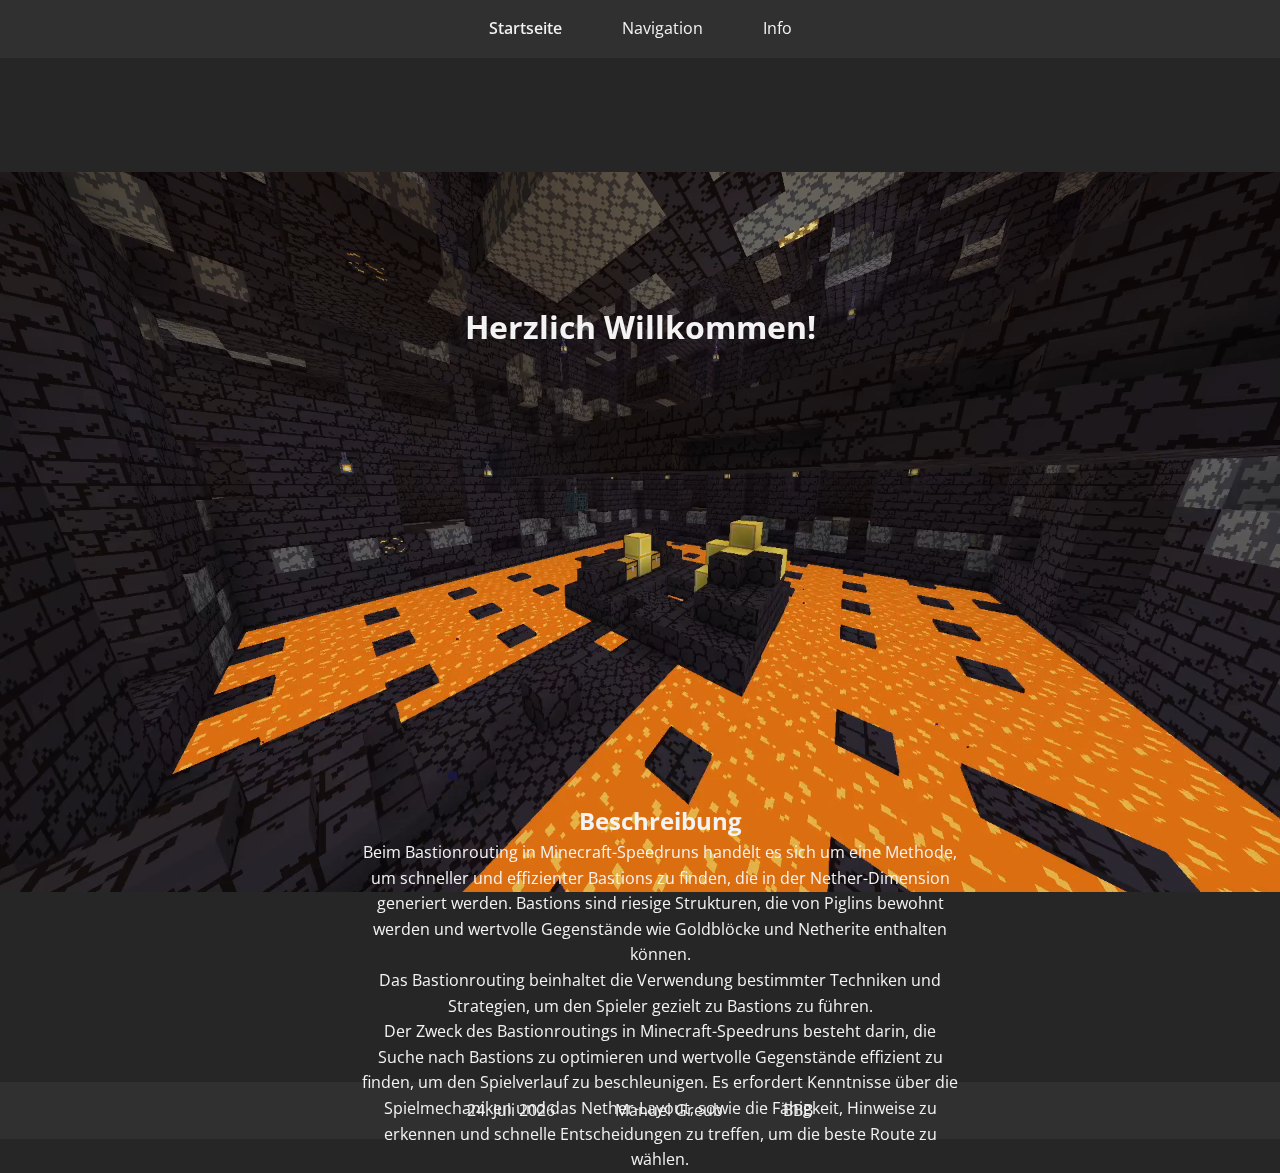
<file: index.html>
<!DOCTYPE html>
<html lang="de">

<head>
    <meta charset="UTF-8">
    <meta http-equiv="X-UA-Compatible" content="IE=edge">
    <meta name="viewport" content="width=device-width, initial-scale=1.0">
    <title>Bastion Routing - Startseite</title>
    <link rel="stylesheet" type="text/css" href="styles.css">
    <link rel="preconnect" href="https://fonts.googleapis.com">
    <link href="https://fonts.googleapis.com/css2?family=Open+Sans:wght@400;700&display=swap" rel="stylesheet">
</head>

<body>
    <div class="video-background">
        <video autoplay loop muted plays-inline class="backvideo">
            <source src="video.mp4" type="video/mp4">
        </video>
    </div>

    <nav class="navbar">
        <ul>
            <li><a href="index.html" class="active">Startseite</a></li>
            <li><a href="navigation.html">Navigation</a></li>
            <li><a href="info.html">Info</a></li>
        </ul>
    </nav>
    <h1 class="title">Herzlich Willkommen!</h1>
    <main class="content">
        <div class="textbox">
            <h2>Beschreibung</h2>
            <p>
                Beim Bastionrouting in Minecraft-Speedruns handelt es sich um eine Methode, um schneller und
                effizienter Bastions zu finden, die in der Nether-Dimension generiert werden. Bastions sind riesige
                Strukturen, die von Piglins bewohnt werden und wertvolle Gegenstände wie Goldblöcke und Netherite
                enthalten können.
            </p>
            <p>
                Das Bastionrouting beinhaltet die Verwendung bestimmter Techniken und Strategien, um den Spieler gezielt
                zu Bastions zu führen.
            </p>
            <p>
                Der Zweck des Bastionroutings in Minecraft-Speedruns besteht darin, die Suche nach Bastions zu
                optimieren und wertvolle Gegenstände effizient zu finden, um den Spielverlauf zu beschleunigen.
                Es erfordert Kenntnisse über die Spielmechaniken und das Nether-Layout, sowie die Fähigkeit,
                Hinweise zu erkennen und schnelle Entscheidungen zu treffen, um die beste Route zu wählen.
            </p>
        </div>
    </main>

    <footer class="footer">
        <ul>
            <li><span id="date"></span></li>
            <li>Manuel Greub</li>
            <li><a href="https://www.bbbaden.ch/">BBB</a></li>
        </ul>
    </footer>

    <script>
        const currentDate = new Date();
        const options = { day: 'numeric', month: 'long', year: 'numeric' };
        document.getElementById('date').textContent = currentDate.toLocaleDateString('de-ch', options);
    </script>

</body>

</html>
</file>
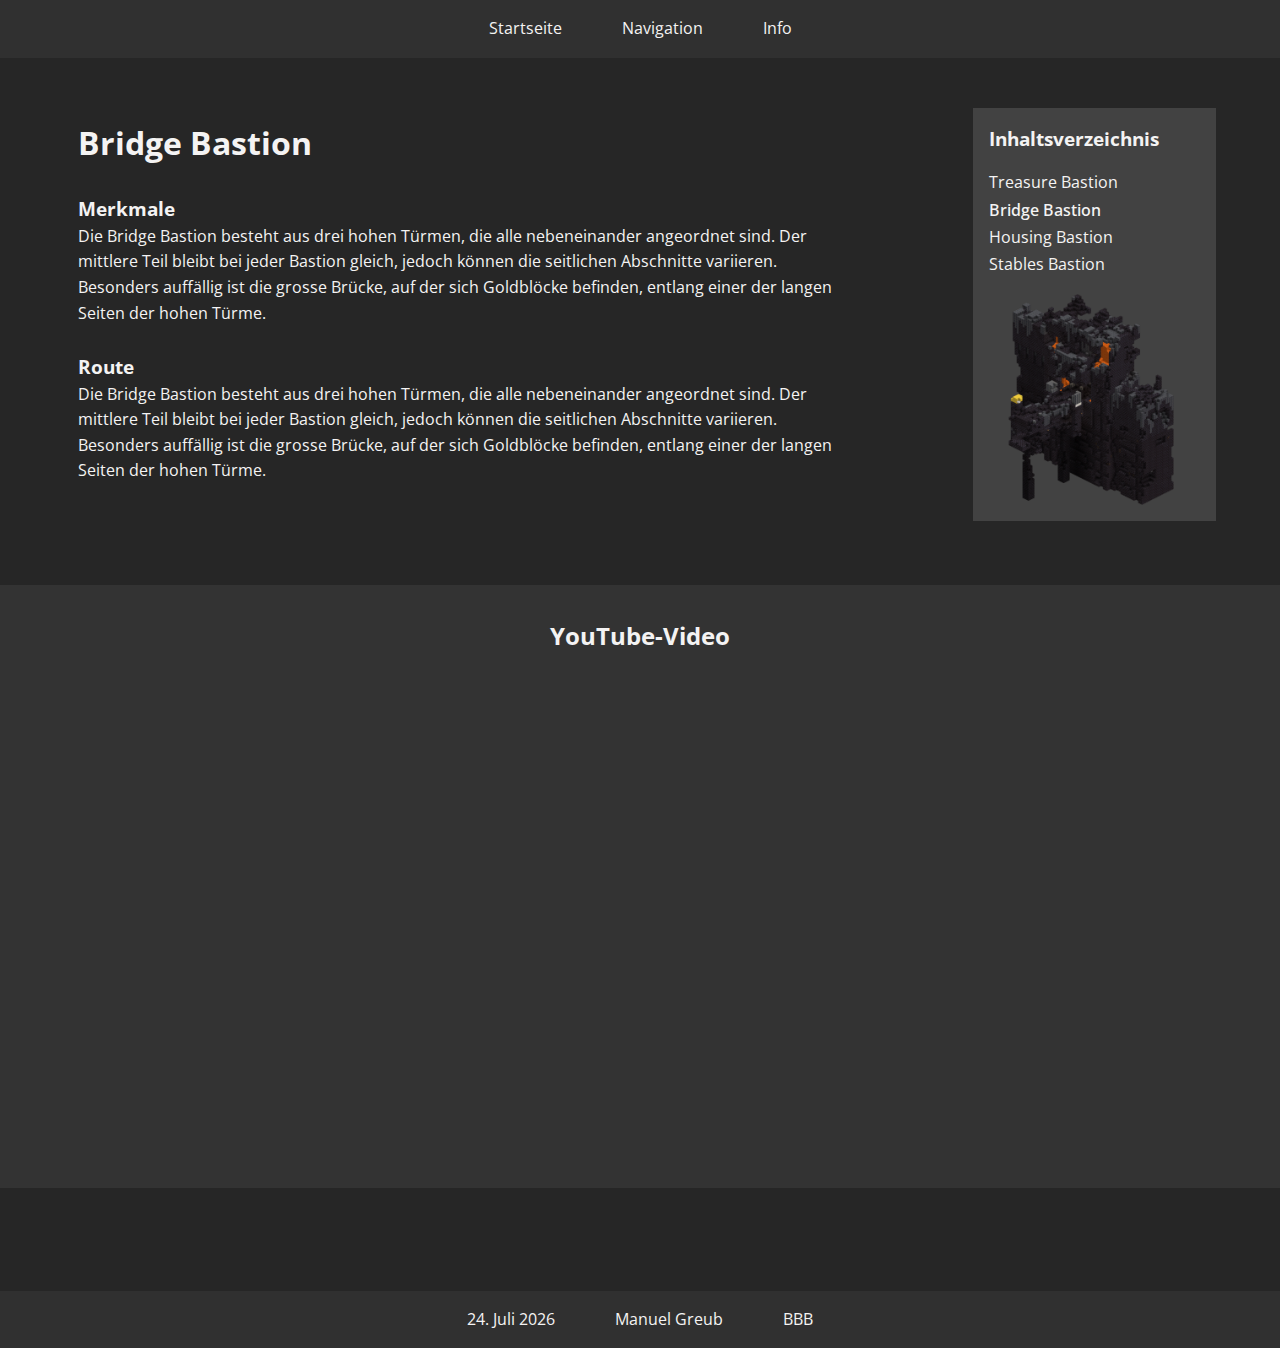
<file: bridge.html>
<!DOCTYPE html>
<html lang="de">

<head>
    <meta charset="UTF-8">
    <meta http-equiv="X-UA-Compatible" content="IE=edge">
    <meta name="viewport" content="width=device-width, initial-scale=1.0">
    <title>Bastion Routing - Bridge Bastion</title>
    <link rel="stylesheet" type="text/css" href="styles_content.css">
    <link rel="preconnect" href="https://fonts.googleapis.com">
    <link href="https://fonts.googleapis.com/css2?family=Open+Sans:wght@400;700&display=swap" rel="stylesheet">
</head>

<body>
    <div class="navbar_container">
        <nav class="navbar">
            <ul>
                <li><a href="index.html">Startseite</a></li>
                <li><a href="navigation.html">Navigation</a></li>
                <li><a href="info.html">Info</a></li>
            </ul>
        </nav>
    </div>
    <div class="sidebar">
        <h3 class="sidebar-title">Inhaltsverzeichnis</h3>
        <ul class="contents">
            <li><a href="treasure.html">Treasure Bastion</a></li>
            <li><a href="bridge.html" class="active">Bridge Bastion</a></li>
            <li><a href="housing.html">Housing Bastion</a></li>
            <li><a href="stables.html">Stables Bastion</a></li>
        </ul>
        <img src="bridge.png" alt="Bridge Bastion">
    </div>
    <div class="main-content">
        <h1>Bridge Bastion</h1>
        <br>
        <h3>Merkmale</h3>
        <p>Die Bridge Bastion besteht aus drei hohen Türmen, die alle nebeneinander angeordnet sind. Der mittlere Teil
            bleibt bei jeder Bastion gleich, jedoch können die seitlichen Abschnitte variieren. Besonders auffällig ist
            die grosse Brücke, auf der sich Goldblöcke befinden, entlang einer der langen Seiten der hohen Türme.</p>
        <br>
        <h3>Route</h3>
        <p>Die Bridge Bastion besteht aus drei hohen Türmen, die alle nebeneinander angeordnet sind. Der mittlere Teil
            bleibt bei jeder Bastion gleich, jedoch können die seitlichen Abschnitte variieren. Besonders auffällig ist
            die grosse Brücke, auf der sich Goldblöcke befinden, entlang einer der langen Seiten der hohen Türme.</p>
    </div>

    <div class="video-section">
        <h2>YouTube-Video</h2>
        <div class="video-container">
            <iframe width="1060" height="596" src="https://www.youtube.com/embed/Ngdj_rJzy50?start=224"
                title="TREASURE BASTION - MINECRAFT SPEEDRUN TUTORIAL #5" frameborder="0"
                allow="accelerometer; autoplay; clipboard-write; encrypted-media; gyroscope; picture-in-picture; web-share"
                allowfullscreen></iframe>
        </div>
    </div>


    <footer class="footer">
        <ul>
            <li><span id="date"></span></li>
            <li>Manuel Greub</li>
            <li><a href="https://www.bbbaden.ch/">BBB</a></li>
        </ul>
    </footer>

    <script>
        const currentDate = new Date();
        const options = { day: 'numeric', month: 'long', year: 'numeric' };
        document.getElementById('date').textContent = currentDate.toLocaleDateString('de-ch', options);
    </script>

</body>

</html>
</file>
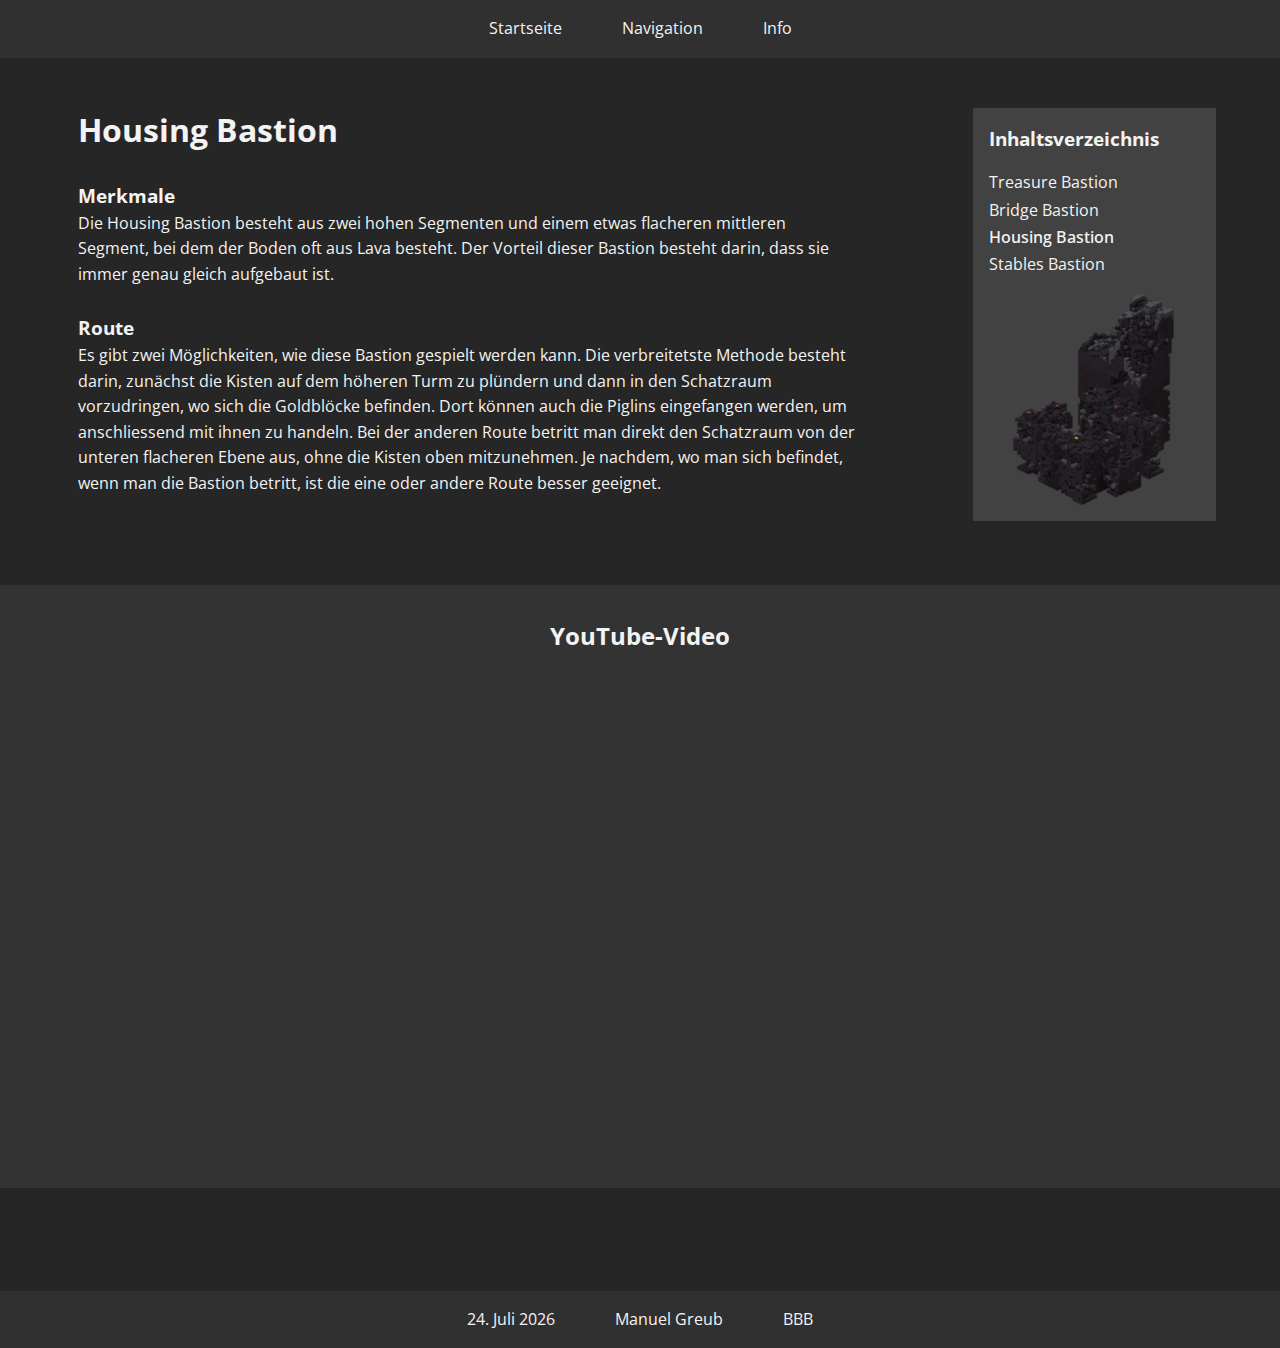
<file: housing.html>
<!DOCTYPE html>
<html lang="de">

<head>
    <meta charset="UTF-8">
    <meta http-equiv="X-UA-Compatible" content="IE=edge">
    <meta name="viewport" content="width=device-width, initial-scale=1.0">
    <title>Bastion Routing - Housing Bastion</title>
    <link rel="stylesheet" type="text/css" href="styles_content.css">
    <link rel="preconnect" href="https://fonts.googleapis.com">
    <link href="https://fonts.googleapis.com/css2?family=Open+Sans:wght@400;700&display=swap" rel="stylesheet">
</head>

<body>
    <div class="navbar_container">
        <nav class="navbar">
            <ul>
                <li><a href="homepage.html">Startseite</a></li>
                <li><a href="navigation.html">Navigation</a></li>
                <li><a href="info.html">Info</a></li>
            </ul>
        </nav>
    </div>
    <div class="sidebar">
        <h3 class="sidebar-title">Inhaltsverzeichnis</h3>
        <ul class="contents">
            <li><a href="index.html">Treasure Bastion</a></li>
            <li><a href="bridge.html">Bridge Bastion</a></li>
            <li><a href="housing.html" class="active">Housing Bastion</a></li>
            <li><a href="stables.html">Stables Bastion</a></li>
        </ul>
        <img src="housing.png" alt="Housing Bastion">
    </div>
    <div class="main-content">
        <h1>Housing Bastion</h1>
        <br>
        <h3>Merkmale</h3>
        <p>Die Housing Bastion besteht aus zwei hohen Segmenten und einem etwas flacheren mittleren Segment, bei dem der
            Boden oft aus Lava besteht. Der Vorteil dieser Bastion besteht darin, dass sie immer genau gleich aufgebaut
            ist.</p><br>
        <h3>Route</h3>
        <p>Es gibt zwei Möglichkeiten, wie diese Bastion gespielt werden kann. Die verbreitetste Methode besteht darin,
            zunächst die Kisten auf dem höheren Turm zu plündern und dann in den Schatzraum vorzudringen, wo sich die
            Goldblöcke befinden. Dort können auch die Piglins eingefangen werden, um anschliessend mit ihnen zu handeln.
            Bei der anderen Route betritt man direkt den Schatzraum von der unteren flacheren Ebene aus, ohne die Kisten
            oben mitzunehmen. Je nachdem, wo man sich befindet, wenn man die Bastion betritt, ist die eine oder andere
            Route besser geeignet.</p>
    </div>

    <div class="video-section">
        <h2>YouTube-Video</h2>
        <div class="video-container">
            <iframe width="1060" height="596" src="https://www.youtube.com/embed/PTSku7owolM?start=135"
                title="TREASURE BASTION - MINECRAFT SPEEDRUN TUTORIAL #5" frameborder="0"
                allow="accelerometer; autoplay; clipboard-write; encrypted-media; gyroscope; picture-in-picture; web-share"
                allowfullscreen></iframe>
        </div>
    </div>


    <footer class="footer">
        <ul>
            <li><span id="date"></span></li>
            <li>Manuel Greub</li>
            <li><a href="https://www.bbbaden.ch/">BBB</a></li>
        </ul>
    </footer>

    <script>
        const currentDate = new Date();
        const options = { day: 'numeric', month: 'long', year: 'numeric' };
        document.getElementById('date').textContent = currentDate.toLocaleDateString('de-ch', options);
    </script>

</body>

</html>
</file>
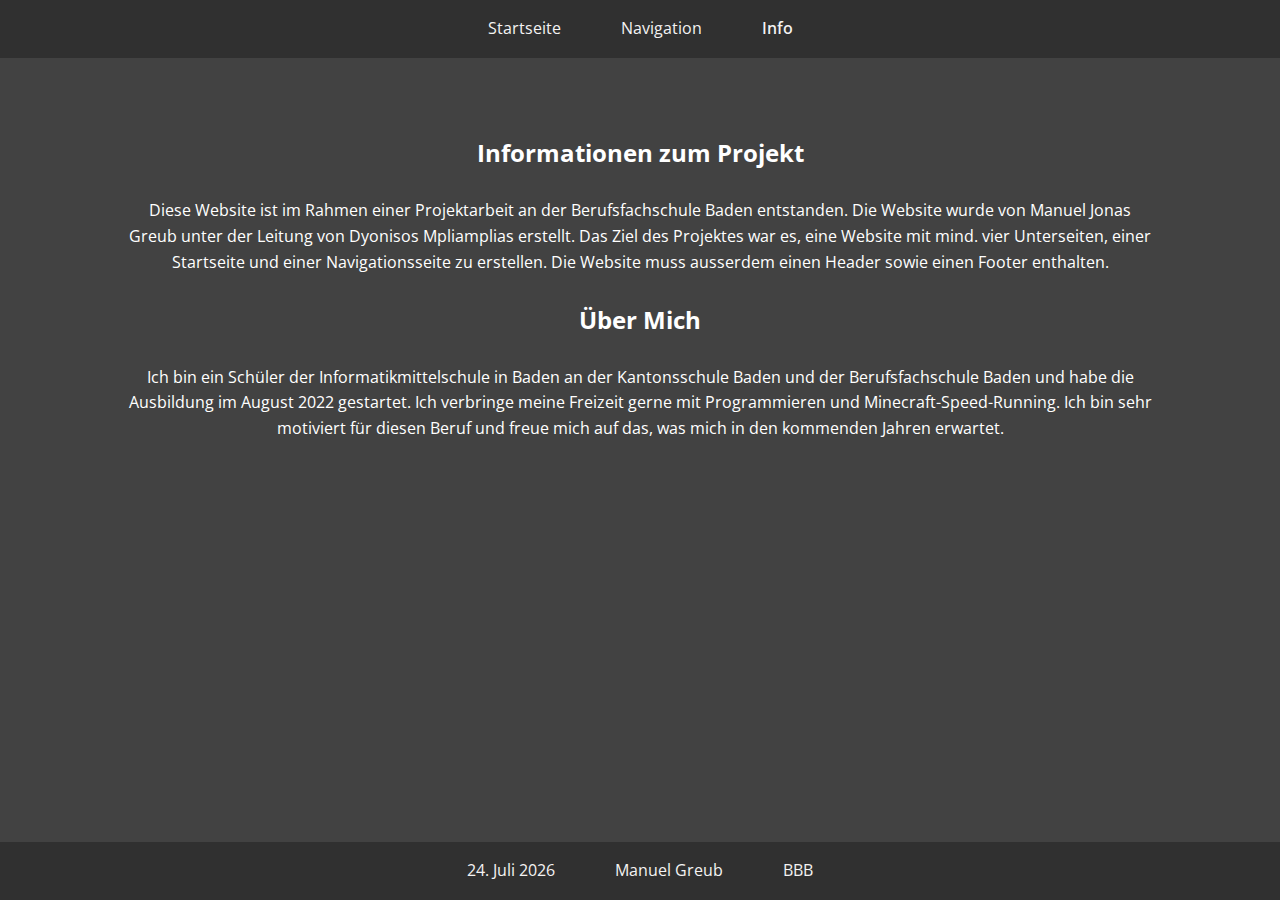
<file: info.html>
<!DOCTYPE html>
<html lang="de">

<head>
    <meta charset="UTF-8">
    <meta http-equiv="X-UA-Compatible" content="IE=edge">
    <meta name="viewport" content="width=device-width, initial-scale=1.0">
    <title>Bastion Routing - Navigation</title>
    <link rel="stylesheet" type="text/css" href="styles_info.css">
    <link rel="preconnect" href="https://fonts.googleapis.com">
    <link href="https://fonts.googleapis.com/css2?family=Open+Sans:wght@400;700&display=swap" rel="stylesheet">
</head>

<body>

    <nav class="navbar">
        <ul>
            <li><a href="index.html">Startseite</a></li>
            <li><a href="navigation.html">Navigation</a></li>
            <li><a href="info.html" class="active">Info</a></li>
        </ul>
    </nav>

    <div class="text-container">
        <h2>Informationen zum Projekt</h2>
        <br>
        <p>Diese Website ist im Rahmen einer Projektarbeit an der Berufsfachschule Baden entstanden. Die Website wurde
            von Manuel Jonas Greub unter der Leitung von Dyonisos Mpliamplias erstellt. Das Ziel des Projektes war es,
            eine Website mit mind. vier Unterseiten, einer Startseite und einer Navigationsseite zu erstellen. Die
            Website muss ausserdem einen Header sowie einen Footer enthalten.</p>
        <br>
        <h2>Über Mich</h2>
        <br>
        <p>Ich bin ein Schüler der Informatikmittelschule in Baden an der Kantonsschule Baden und der Berufsfachschule
            Baden und habe die Ausbildung im August 2022 gestartet. Ich verbringe meine Freizeit gerne mit Programmieren
            und Minecraft-Speed-Running. Ich bin sehr motiviert für diesen Beruf und freue mich auf das, was mich in den
            kommenden Jahren erwartet.</p>

    </div>

    <footer class="footer">
        <ul>
            <li><span id="date"></span></li>
            <li>Manuel Greub</li>
            <li><a href="https://www.bbbaden.ch/">BBB</a></li>
        </ul>
    </footer>

    <script>
        const currentDate = new Date();
        const options = { day: 'numeric', month: 'long', year: 'numeric' };
        document.getElementById('date').textContent = currentDate.toLocaleDateString('de-ch', options);
    </script>

</body>

</html>
</file>
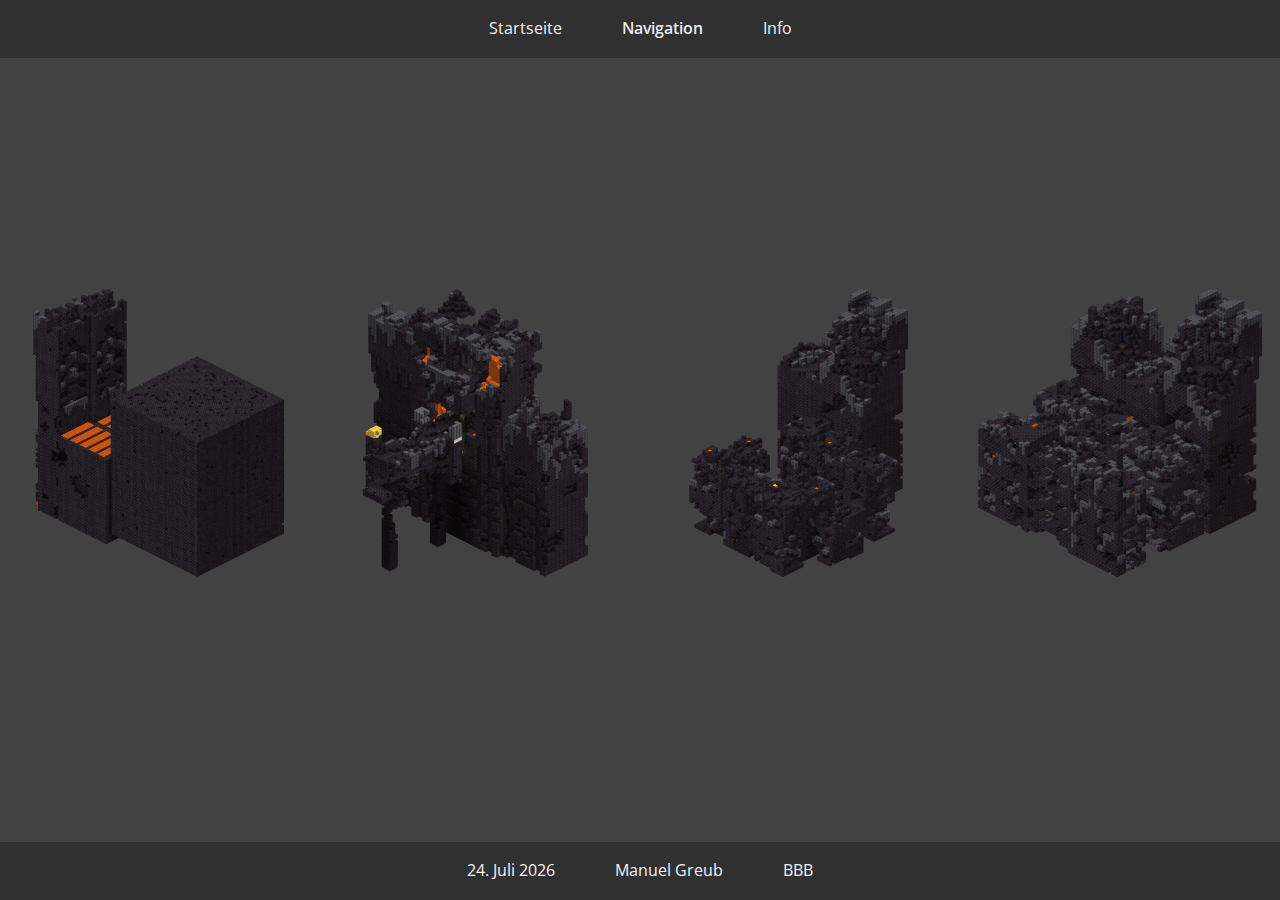
<file: navigation.html>
<!DOCTYPE html>
<html lang="de">

<head>
    <meta charset="UTF-8">
    <meta http-equiv="X-UA-Compatible" content="IE=edge">
    <meta name="viewport" content="width=device-width, initial-scale=1.0">
    <title>Bastion Routing - Navigation</title>
    <link rel="stylesheet" type="text/css" href="styles_navigation.css">
    <link rel="preconnect" href="https://fonts.googleapis.com">
    <link href="https://fonts.googleapis.com/css2?family=Open+Sans:wght@400;700&display=swap" rel="stylesheet">
</head>

<body>

    <nav class="navbar">
        <ul>
            <li><a href="index.html">Startseite</a></li>
            <li><a href="navigation.html" class="active">Navigation</a></li>
            <li><a href="info.html">Info</a></li>
        </ul>
    </nav>

    <div class="image-container">
        <a href="treasure.html"><img src="treasure.png" alt="Treasure Bastion"></a>
        <a href="bridge.html"><img src="bridge.png" alt="Bridge Bastion"></a>
        <a href="housing.html"><img src="housing.png" alt="Housing Bastion"></a>
        <a href="stables.html"><img src="stables.png" alt="Stables Bastion"></a>
    </div>

    <footer class="footer">
        <ul>
            <li><span id="date"></span></li>
            <li>Manuel Greub</li>
            <li><a href="https://www.bbbaden.ch/">BBB</a></li>
        </ul>
    </footer>

    <script>
        const currentDate = new Date();
        const options = { day: 'numeric', month: 'long', year: 'numeric' };
        document.getElementById('date').textContent = currentDate.toLocaleDateString('de-ch', options);
    </script>

</body>

</html>
</file>
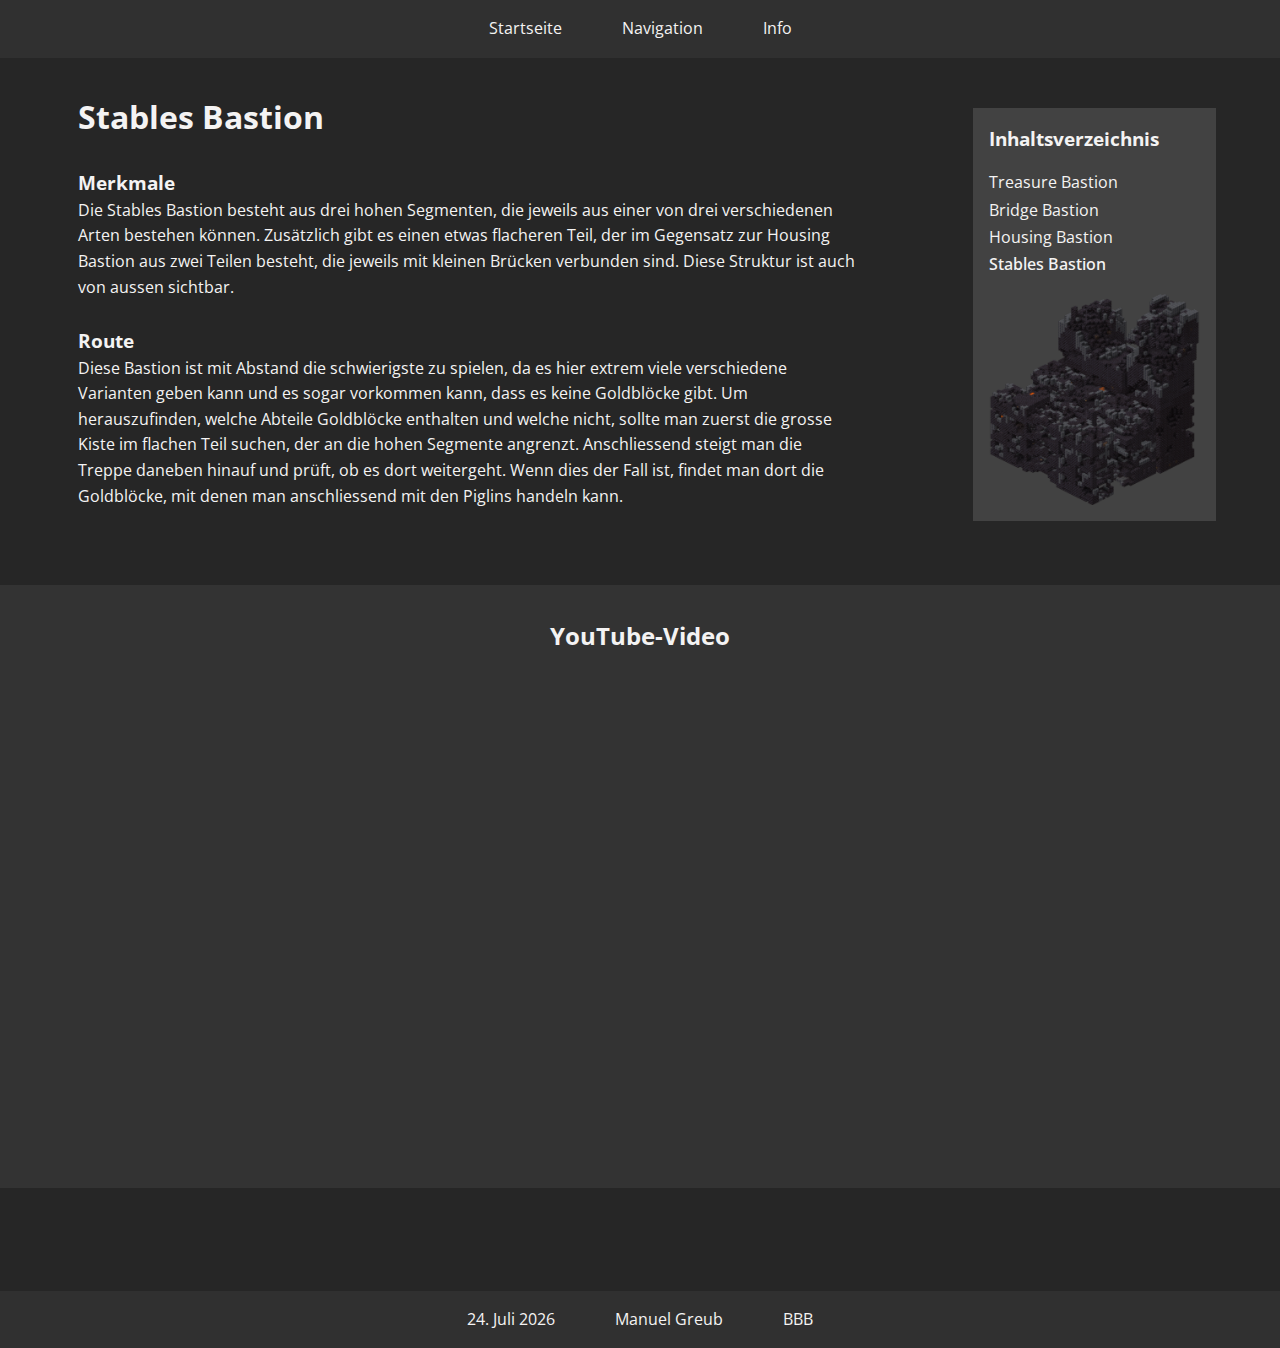
<file: stables.html>
<!DOCTYPE html>
<html lang="de">

<head>
    <meta charset="UTF-8">
    <meta http-equiv="X-UA-Compatible" content="IE=edge">
    <meta name="viewport" content="width=device-width, initial-scale=1.0">
    <title>Bastion Routing - Stables Bastion</title>
    <link rel="stylesheet" type="text/css" href="styles_content.css">
    <link rel="preconnect" href="https://fonts.googleapis.com">
    <link href="https://fonts.googleapis.com/css2?family=Open+Sans:wght@400;700&display=swap" rel="stylesheet">
</head>

<body>
    <div class="navbar_container">
        <nav class="navbar">
            <ul>
                <li><a href="index.html">Startseite</a></li>
                <li><a href="navigation.html">Navigation</a></li>
                <li><a href="info.html">Info</a></li>
            </ul>
        </nav>
    </div>
    <div class="sidebar">
        <h3 class="sidebar-title">Inhaltsverzeichnis</h3>
        <ul class="contents">
            <li><a href="treasure.html">Treasure Bastion</a></li>
            <li><a href="bridge.html">Bridge Bastion</a></li>
            <li><a href="housing.html">Housing Bastion</a></li>
            <li><a href="stables.html" class="active">Stables Bastion</a></li>
        </ul>
        <img src="stables.png" alt="Stables Bastion">
    </div>
    <div class="main-content">
        <h1>Stables Bastion</h1>
        <br>
        <h3>Merkmale</h3>
        <p>Die Stables Bastion besteht aus drei hohen Segmenten, die jeweils aus einer von drei verschiedenen Arten
            bestehen können. Zusätzlich gibt es einen etwas flacheren Teil, der im Gegensatz zur Housing Bastion aus
            zwei Teilen besteht, die jeweils mit kleinen Brücken verbunden sind. Diese Struktur ist auch von aussen
            sichtbar.</p><br>
        <h3>Route</h3>
        <p>Diese Bastion ist mit Abstand die schwierigste zu spielen, da es hier extrem viele verschiedene Varianten
            geben kann und es sogar vorkommen kann, dass es keine Goldblöcke gibt. Um herauszufinden, welche Abteile
            Goldblöcke enthalten und welche nicht, sollte man zuerst die grosse Kiste im flachen Teil suchen, der an die
            hohen Segmente angrenzt. Anschliessend steigt man die Treppe daneben hinauf und prüft, ob es dort
            weitergeht. Wenn dies der Fall ist, findet man dort die Goldblöcke, mit denen man anschliessend mit den
            Piglins handeln kann.</p>
    </div>

    <div class="video-section">
        <h2>YouTube-Video</h2>
        <div class="video-container">
            <iframe width="1060" height="596" src="https://www.youtube.com/embed/u0ZXhr9mL84?start=302"
                title="TREASURE BASTION - MINECRAFT SPEEDRUN TUTORIAL #5" frameborder="0"
                allow="accelerometer; autoplay; clipboard-write; encrypted-media; gyroscope; picture-in-picture; web-share"
                allowfullscreen></iframe>
        </div>
    </div>


    <footer class="footer">
        <ul>
            <li><span id="date"></span></li>
            <li>Manuel Greub</li>
            <li><a href="https://www.bbbaden.ch/">BBB</a></li>
        </ul>
    </footer>

    <script>
        const currentDate = new Date();
        const options = { day: 'numeric', month: 'long', year: 'numeric' };
        document.getElementById('date').textContent = currentDate.toLocaleDateString('de-ch', options);
    </script>

</body>

</html>
</file>
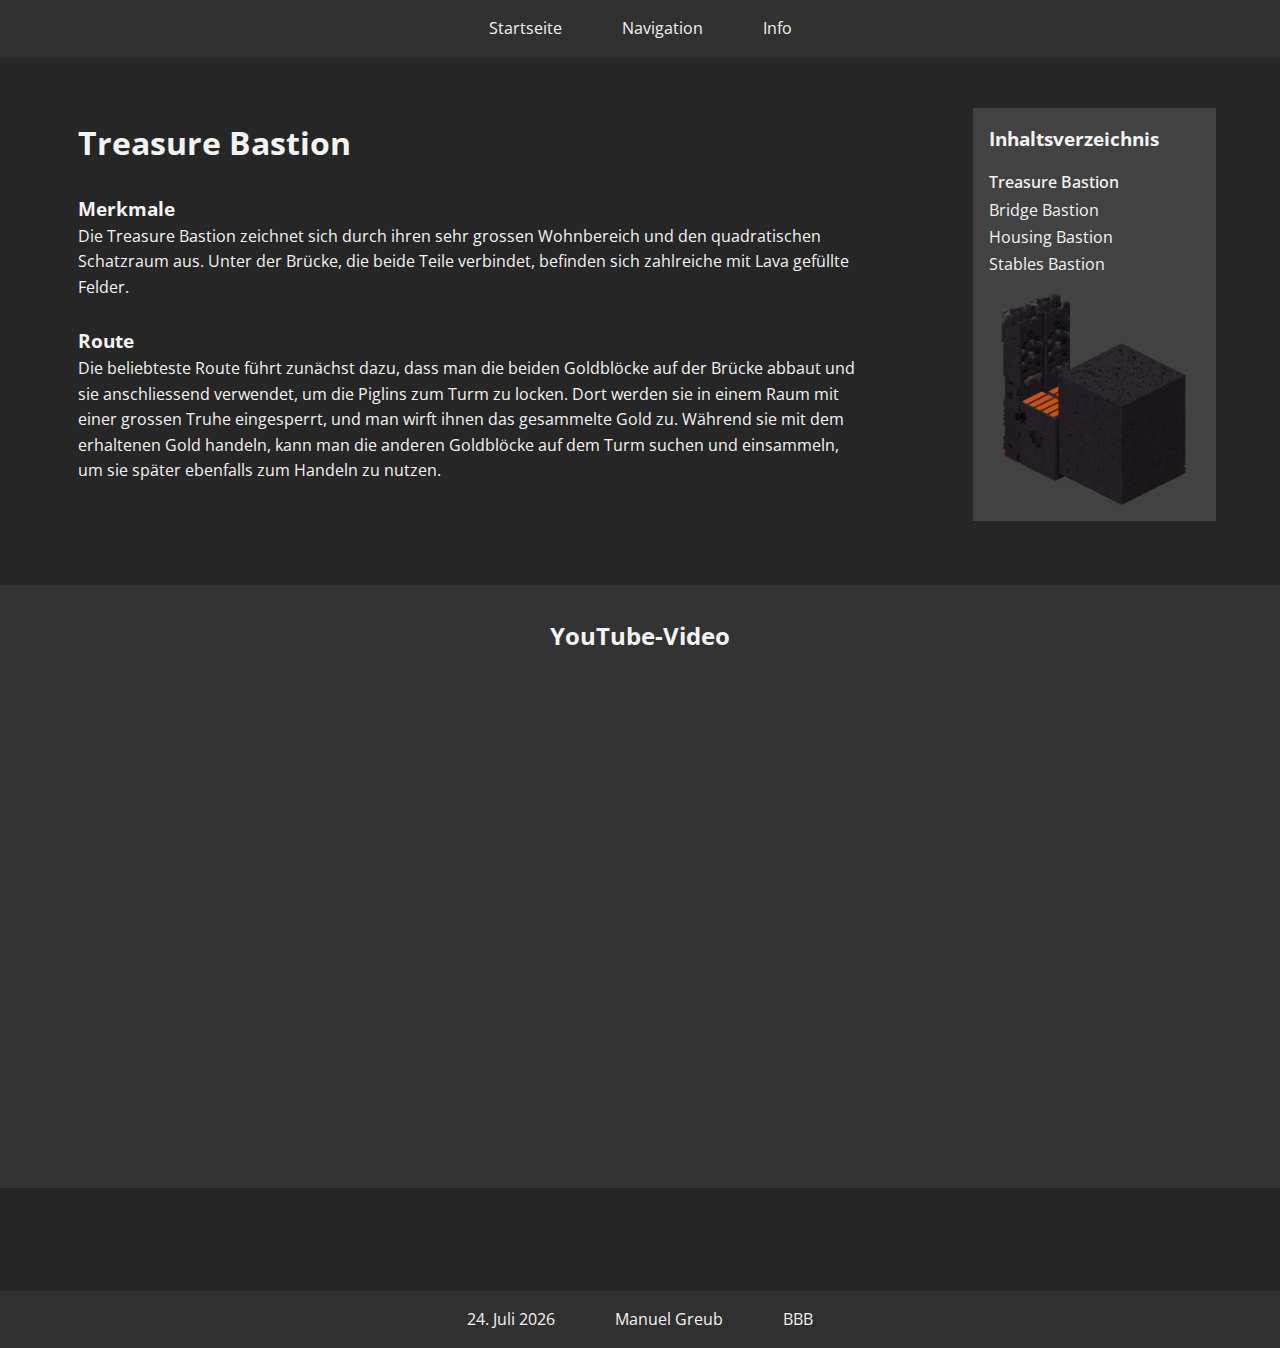
<file: treasure.html>
<!DOCTYPE html>
<html lang="de">

<head>
    <meta charset="UTF-8">
    <meta http-equiv="X-UA-Compatible" content="IE=edge">
    <meta name="viewport" content="width=device-width, initial-scale=1.0">
    <title>Bastion Routing - Treasure Bastion</title>
    <link rel="stylesheet" type="text/css" href="styles_content.css">
    <link rel="preconnect" href="https://fonts.googleapis.com">
    <link href="https://fonts.googleapis.com/css2?family=Open+Sans:wght@400;700&display=swap" rel="stylesheet">
</head>

<body>
    <div class="navbar_container">
        <nav class="navbar">
            <ul>
                <li><a href="index.html">Startseite</a></li>
                <li><a href="navigation.html">Navigation</a></li>
                <li><a href="info.html">Info</a></li>
            </ul>
        </nav>
    </div>
    <div class="sidebar">
        <h3 class="sidebar-title">Inhaltsverzeichnis</h3>
        <ul class="contents">
            <li><a href="treasure.html" class="active">Treasure Bastion</a></li>
            <li><a href="bridge.html">Bridge Bastion</a></li>
            <li><a href="housing.html">Housing Bastion</a></li>
            <li><a href="stables.html">Stables Bastion</a></li>
        </ul>
        <img src="treasure.png" alt="Treasure Bastion">
    </div>
    <div class="main-content">
        <h1>Treasure Bastion</h1>
        <br>
        <h3>Merkmale</h3>
        <p>Die Treasure Bastion zeichnet sich durch ihren sehr grossen Wohnbereich und den quadratischen Schatzraum aus.
            Unter der Brücke, die beide Teile verbindet, befinden sich zahlreiche mit Lava gefüllte Felder.</p><br>
        <h3>Route</h3>
        <p>Die beliebteste Route führt zunächst dazu, dass man die beiden Goldblöcke auf der Brücke abbaut und sie
            anschliessend verwendet, um die Piglins zum Turm zu locken. Dort werden sie in einem Raum mit einer grossen
            Truhe eingesperrt, und man wirft ihnen das gesammelte Gold zu. Während sie mit dem erhaltenen Gold handeln,
            kann man die anderen Goldblöcke auf dem Turm suchen und einsammeln, um sie später ebenfalls zum Handeln zu
            nutzen.</p>
    </div>

    <div class="video-section">
        <h2>YouTube-Video</h2>
        <div class="video-container">
            <iframe width="1060" height="596" src="https://www.youtube.com/embed/S2Hjha0F9Dk?start=81"
                title="TREASURE BASTION - MINECRAFT SPEEDRUN TUTORIAL #5" frameborder="0"
                allow="accelerometer; autoplay; clipboard-write; encrypted-media; gyroscope; picture-in-picture; web-share"
                allowfullscreen></iframe>
        </div>
    </div>


    <footer class="footer">
        <ul>
            <li><span id="date"></span></li>
            <li>Manuel Greub</li>
            <li><a href="https://www.bbbaden.ch/">BBB</a></li>
        </ul>
    </footer>

    <script>
        const currentDate = new Date();
        const options = { day: 'numeric', month: 'long', year: 'numeric' };
        document.getElementById('date').textContent = currentDate.toLocaleDateString('de-ch', options);
    </script>

</body>

</html>
</file>
<file: styles.css>
* {
    margin: 0;
    padding: 0;
    box-sizing: border-box;
}

body {
    background-color: #262626;
    font-family: 'Open Sans', sans-serif;
    line-height: 1.6;
}

.video-background {
    position: fixed;
    right: 0;
    bottom: 0;
    z-index: -1;
}

.backvideo {
    width: 100%;
    height: auto;
}

.navbar {
    background-color: #303030;
    display: flex;
    justify-content: center;
    padding: 1em 0;
}

.navbar ul {
    list-style: none;
    display: flex;
}

.navbar ul li a {
    color: #f4f3f3;
    text-decoration: none;
    margin: 0 30px;
    font-weight: 400;
    position: relative;
}

.navbar ul li a:hover {
    text-decoration: underline;
}

.navbar ul li a.active {
    font-weight: 550;
}

.title {
    color: #f4f3f3;
    text-align: center;
    margin-top: 19%;
}

.content {
    color: #f4f3f3;
    text-align: center;
}

.textbox {
    position: absolute;
    top: 50%;
    left: 50%;
    transform: translate(-50%, -50%);
    margin: 42% 20px;
}

.footer {
    background-color: #303030;
    padding: 1em 0;
    margin-top: 57%;
}

.footer ul {
    list-style: none;
    display: flex;
    justify-content: center;
}

.footer ul li {
    color: #f4f3f3;
    margin: 0 30px;
}

.footer ul li a {
    color: #f4f3f3;
    text-decoration: none;
}

@media only screen and (max-width: 767px) {
    .title {
        margin-top: 10%;
    }


    .textbox {
        position: relative;
        left: 0%;
        transform: translate(0%, 0%);
        text-align: center;
        margin-top: 30%;
    }

    .content {
        color: #f4f3f3;
        text-align: center;

    }

    .footer {
        margin-top: 0;
    }

    .video-background {
        position: fixed;
        top: 0;
        left: 0;
        right: 0;
        bottom: 0;
        overflow: hidden;
    }

    .backvideo {
        width: 100%;
        height: 100%;
        object-fit: cover;
    }
}
</file>
<file: styles_content.css>
* {
    margin: 0;
    padding: 0;
    box-sizing: border-box;
}

body {
    background-color: #262626;
    font-family: 'Open Sans', sans-serif;
    line-height: 1.6;
    display: flex;
    flex-direction: column;
    min-height: 100vh;
}

.navbar {
    background-color: #303030;
    display: flex;
    justify-content: center;
    padding: 1em 0;
}

.navbar_container {
    margin-bottom: 50px;
}

.navbar ul {
    list-style: none;
    display: flex;
}

.navbar ul li a {
    color: #f4f3f3;
    text-decoration: none;
    margin: 0 30px;
    font-weight: 400;
    position: relative;
}

.navbar ul li a:hover {
    text-decoration: underline;
}

.content-container {
    display: flex;
    flex-grow: 1;
}

.active {
    font-weight: 550;
}

.contents a:hover {
    text-decoration: underline;
}

.sidebar {
    background-color: #424242;
    padding: 1em;
    margin-left: auto;
    margin-right: 5%;
    width: 19%;
    position: relative;
    overflow: hidden;
}

.sidebar-title {
    color: #f4f3f3;
    font-weight: bold;
    margin-bottom: 8%;
}

.sidebar img {
    max-width: 100%;
    height: auto;
    display: block;
}

.main-content {
    color: #f4f3f3;
    flex: 1;
    padding: 1em;
    order: 1;
    position: absolute;
    left: 35%;
    transform: translate(-50%, -50%);
    margin-left: 20px;
    margin-top: 300px;
}

.contents {
    list-style: none;
    margin-bottom: 1em;
}

.contents li {
    margin-bottom: 0.1em;
}

.contents a {
    color: #f4f3f3;
    text-decoration: none;
}

.footer {
    background-color: #303030;
    padding: 1em 0;
    margin-top: 8%;
}

.footer ul {
    list-style: none;
    display: flex;
    justify-content: center;
}

.footer ul li {
    color: #f4f3f3;
    margin: 0 30px;
}

.footer ul li a {
    color: #f4f3f3;
    text-decoration: none;
}

.video-section {
    background-color: #333333;
    padding: 2em;
    text-align: center;
    margin-top: 5%;
    justify-content: center;
    align-items: center;
    flex-direction: column;
}

.video-section h2 {
    color: #f4f3f3;
    margin-bottom: 1em;
}

.video-container {
    position: relative;
    width: 70%;
    padding-bottom: 39.25%;
    margin: 0 auto;
}

.video-container iframe {
    position: absolute;
    top: 0;
    left: 0;
    width: 100%;
    height: 100%;
    margin: 0 auto;
    margin-top: auto;
    margin-bottom: 2em;


}

@media only screen and (max-width: 767px) {
    .navbar {
        justify-content: flex-start;
        padding-left: 1em;
        padding-right: 1em;
    }

    .sidebar {
        text-align: center;
        width: 100%;
        margin-left: 0;
        margin-right: 0;
    }

    .content-container {
        flex-direction: column;
    }

    .main-content {
        position: relative;
        left: 0;
        transform: none;
        margin: 2em 1em;
        order: 2;
    }

    .video-section {
        margin-top: 2em;
        padding: 1em;
        order: 3;
    }

    .footer {
        margin-top: 2em;
        order: 4;
    }
}
</file>
<file: styles_info.css>
* {
    margin: 0;
    padding: 0;
    box-sizing: border-box;
}

body {
    background-color: #424242;
    font-family: 'Open Sans', sans-serif;
    line-height: 1.6;
    display: flex;
    flex-direction: column;
    min-height: 100vh;
}

.navbar {
    background-color: #303030;
    display: flex;
    justify-content: center;
    padding: 1em 0;
}

.navbar ul {
    list-style: none;
    display: flex;
}

.navbar ul li a {
    color: #f4f3f3;
    text-decoration: none;
    margin: 0 30px;
    font-weight: 400;
    position: relative;
}

.navbar ul li a:hover {
    text-decoration: underline;
}

.text-container {
    color: #ffffff;
    text-align: center;
    flex-grow: 1;
    margin-top: 6%;
    margin-left: 10%;
    margin-right: 10%;
}

.navbar ul li a.active {
    font-weight: 550;
}

.footer {
    background-color: #303030;
    padding: 1em 0;
    margin-top: 8%;
}

.footer ul {
    list-style: none;
    display: flex;
    justify-content: center;
}

.footer ul li {
    color: #f4f3f3;
    margin: 0 30px;
}

.footer ul li a {
    color: #f4f3f3;
    text-decoration: none;
}

@media only screen and (max-width: 767px) {
    .navbar ul li a {
        margin: 0 15px;
    }

    .text-container {
        margin-left: 5%;
        margin-right: 5%;
    }
}
</file>
<file: styles_navigation.css>
* {
    margin: 0;
    padding: 0;
    box-sizing: border-box;
}

body {
    background-color: #424242;
    font-family: 'Open Sans', sans-serif;
    line-height: 1.6;
    display: flex;
    flex-direction: column;
    min-height: 100vh;
}

.navbar {
    background-color: #303030;
    display: flex;
    justify-content: center;
    padding: 1em 0;
}

.navbar ul {
    list-style: none;
    display: flex;
}

.navbar ul li a {
    color: #f4f3f3;
    text-decoration: none;
    margin: 0 30px;
    font-weight: 400;
    position: relative;
}

.navbar ul li a:hover {
    text-decoration: underline;
}

.image-container {
    display: flex;
    flex-grow: 1;
    margin-top: 6%;
    align-items: center;
}

.image-container a {
    flex: 1;
    margin: 0 1em;
}


.image-container img {
    height: auto;
    max-width: 100%;
}

.navbar ul li a.active {
    font-weight: 550;
}

.footer {
    background-color: #303030;
    padding: 1em 0;
    margin-top: 8%;
}

.footer ul {
    list-style: none;
    display: flex;
    justify-content: center;
}

.footer ul li {
    color: #f4f3f3;
    margin: 0 30px;
}

.footer ul li a {
    color: #f4f3f3;
    text-decoration: none;
}

@media only screen and (max-width: 767px) {
    .image-container {
        flex-direction: column;
        align-items: center;
    }

    .image-container a {
        width: 100%;
        margin-bottom: 1em;
    }

    .navbar ul li a {
        margin: 0 15px;
    }

}
</file>
